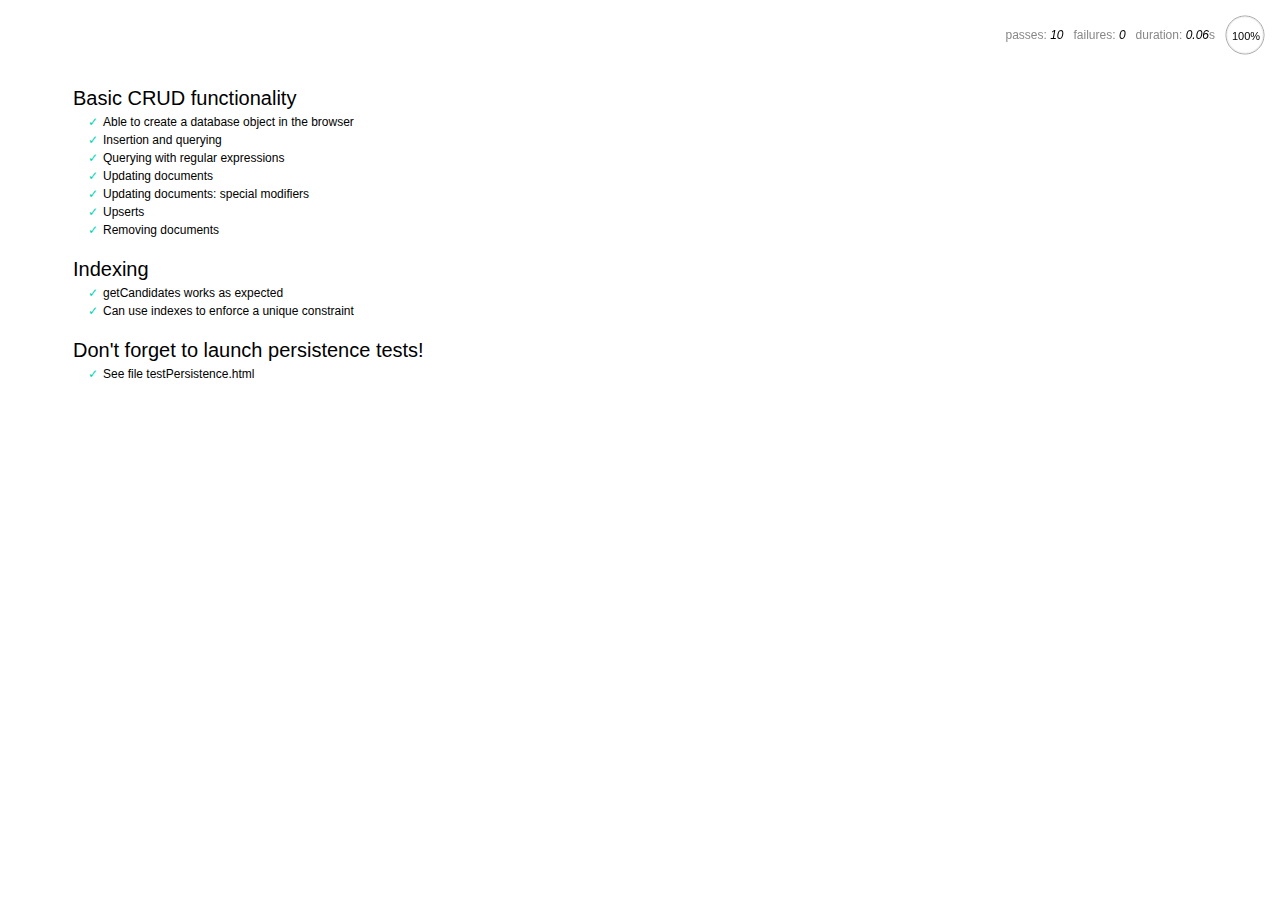
<file: servidor/node_modules/nedb/browser-version/test/index.html>
<!DOCTYPE html>
<html>
<head>
  <meta charset="utf-8">
  <title>Mocha tests for NeDB</title>
  <link rel="stylesheet" href="mocha.css">
</head>
<body>
  <div id="mocha"></div>
  <script src="jquery.min.js"></script>
  <script src="chai.js"></script>
  <script src="underscore.min.js"></script>
  <script src="mocha.js"></script>
  <script>mocha.setup('bdd')</script>
  <script src="../out/nedb.min.js"></script>
  <script src="localforage.js"></script>
  <script src="nedb-browser.js"></script>
  <script>
    mocha.checkLeaks();
    mocha.globals(['jQuery']);
    mocha.run();
  </script>
</body>
</html>
</file>
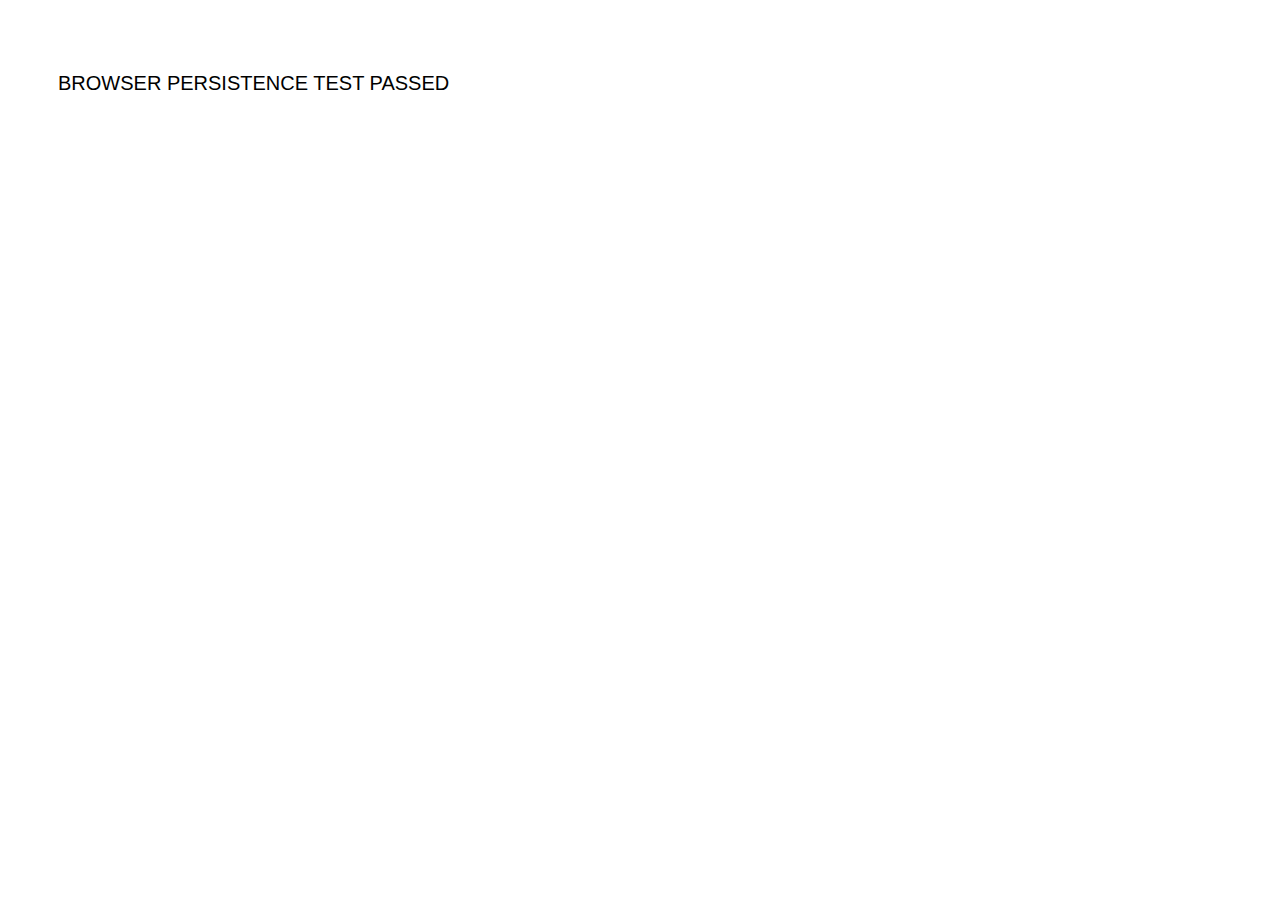
<file: servidor/node_modules/nedb/browser-version/test/testPersistence2.html>
<!DOCTYPE html>
<html>
<head>
  <meta charset="utf-8">
  <title>Test NeDB persistence in the browser - Results</title>
  <link rel="stylesheet" href="mocha.css">
</head>
<body>
  <div id="results"></div>
  <script src="jquery.min.js"></script>
  <script src="../out/nedb.js"></script>
  <script src="./testPersistence2.js"></script>
</body>
</html>
</file>
<file: servidor/node_modules/nedb/browser-version/test/mocha.css>
@charset "UTF-8";
body {
  font: 20px/1.5 "Helvetica Neue", Helvetica, Arial, sans-serif;
  padding: 60px 50px;
}

#mocha ul, #mocha li {
  margin: 0;
  padding: 0;
}

#mocha ul {
  list-style: none;
}

#mocha h1, #mocha h2 {
  margin: 0;
}

#mocha h1 {
  margin-top: 15px;
  font-size: 1em;
  font-weight: 200;
}

#mocha h1 a {
  text-decoration: none;
  color: inherit;
}

#mocha h1 a:hover {
  text-decoration: underline;
}

#mocha .suite .suite h1 {
  margin-top: 0;
  font-size: .8em;
}

#mocha h2 {
  font-size: 12px;
  font-weight: normal;
  cursor: pointer;
}

#mocha .suite {
  margin-left: 15px;
}

#mocha .test {
  margin-left: 15px;
}

#mocha .test:hover h2::after {
  position: relative;
  top: 0;
  right: -10px;
  content: '(view source)';
  font-size: 12px;
  font-family: arial;
  color: #888;
}

#mocha .test.pending:hover h2::after {
  content: '(pending)';
  font-family: arial;
}

#mocha .test.pass.medium .duration {
  background: #C09853;
}

#mocha .test.pass.slow .duration {
  background: #B94A48;
}

#mocha .test.pass::before {
  content: '✓';
  font-size: 12px;
  display: block;
  float: left;
  margin-right: 5px;
  color: #00d6b2;
}

#mocha .test.pass .duration {
  font-size: 9px;
  margin-left: 5px;
  padding: 2px 5px;
  color: white;
  -webkit-box-shadow: inset 0 1px 1px rgba(0,0,0,.2);
  -moz-box-shadow: inset 0 1px 1px rgba(0,0,0,.2);
  box-shadow: inset 0 1px 1px rgba(0,0,0,.2);
  -webkit-border-radius: 5px;
  -moz-border-radius: 5px;
  -ms-border-radius: 5px;
  -o-border-radius: 5px;
  border-radius: 5px;
}

#mocha .test.pass.fast .duration {
  display: none;
}

#mocha .test.pending {
  color: #0b97c4;
}

#mocha .test.pending::before {
  content: '◦';
  color: #0b97c4;
}

#mocha .test.fail {
  color: #c00;
}

#mocha .test.fail pre {
  color: black;
}

#mocha .test.fail::before {
  content: '✖';
  font-size: 12px;
  display: block;
  float: left;
  margin-right: 5px;
  color: #c00;
}

#mocha .test pre.error {
  color: #c00;
}

#mocha .test pre {
  display: inline-block;
  font: 12px/1.5 monaco, monospace;
  margin: 5px;
  padding: 15px;
  border: 1px solid #eee;
  border-bottom-color: #ddd;
  -webkit-border-radius: 3px;
  -webkit-box-shadow: 0 1px 3px #eee;
}

#report.pass .test.fail {
  display: none;
}

#report.fail .test.pass {
  display: none;
}

#error {
  color: #c00;
  font-size: 1.5  em;
  font-weight: 100;
  letter-spacing: 1px;
}

#stats {
  position: fixed;
  top: 15px;
  right: 10px;
  font-size: 12px;
  margin: 0;
  color: #888;
}

#stats .progress {
  float: right;
  padding-top: 0;
}

#stats em {
  color: black;
}

#stats a {
  text-decoration: none;
  color: inherit;
}

#stats a:hover {
  border-bottom: 1px solid #eee;
}

#stats li {
  display: inline-block;
  margin: 0 5px;
  list-style: none;
  padding-top: 11px;
}

code .comment { color: #ddd }
code .init { color: #2F6FAD }
code .string { color: #5890AD }
code .keyword { color: #8A6343 }
code .number { color: #2F6FAD }
</file>
